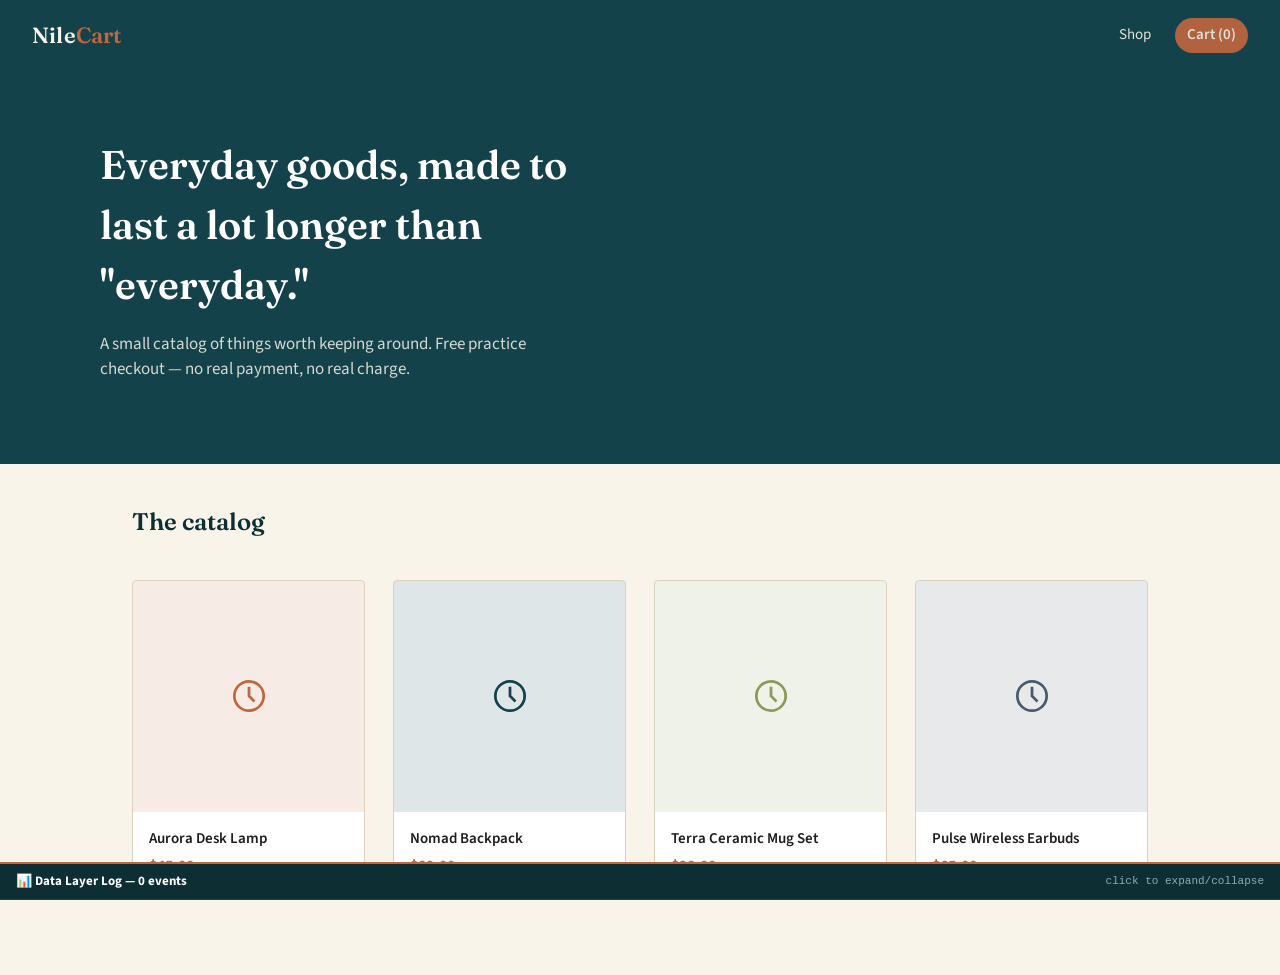
<file: index.html>
<!DOCTYPE html>
<html lang="en">
<head>
<meta charset="UTF-8">
<meta name="viewport" content="width=device-width, initial-scale=1.0">
<title>NileCart — Everyday goods, made well</title>
<link rel="stylesheet" href="style.css">
<link rel="preconnect" href="https://fonts.googleapis.com">
<link href="https://fonts.googleapis.com/css2?family=Fraunces:wght@600&family=Source+Sans+Pro:wght@400;600;700&display=swap" rel="stylesheet">

<!-- =====================================================================
     GTM INSTALL — STEP 1 of 2
     Paste your Google Tag Manager <head> snippet right below this comment,
     on EVERY page of this site (index / product / cart / checkout / thank-you).
     It looks like:

     <script>(function(w,d,s,l,i){...})(window,document,'script','dataLayer','GTM-XXXXXXX');</script>

     Do this AFTER you've confirmed the dataLayer.push() events are firing
     correctly in the debug panel at the bottom of each page — don't debug
     two unknowns (your code + GTM) at the same time.
     ===================================================================== -->
<!-- Google Tag Manager -->
<script>(function(w,d,s,l,i){w[l]=w[l]||[];w[l].push({'gtm.start':
new Date().getTime(),event:'gtm.js'});var f=d.getElementsByTagName(s)[0],
j=d.createElement(s),dl=l!='dataLayer'?'&l='+l:'';j.async=true;j.src=
'https://www.googletagmanager.com/gtm.js?id='+i+dl;f.parentNode.insertBefore(j,f);
})(window,document,'script','dataLayer','GTM-5LC8Z57F');</script>
<!-- End Google Tag Manager -->
</head>
<body>

<!-- GTM INSTALL — STEP 2 of 2: paste the <noscript><iframe ...> snippet
     immediately after the opening <body> tag, above everything else. -->
<!-- Google Tag Manager (noscript) -->
<noscript><iframe src="https://www.googletagmanager.com/ns.html?id=GTM-5LC8Z57F"
height="0" width="0" style="display:none;visibility:hidden"></iframe></noscript>
<!-- End Google Tag Manager (noscript) -->
<header class="site-header">
  <a href="index.html" class="brand">Nile<span>Cart</span></a>
  <nav class="nav-links">
    <a href="index.html">Shop</a>
    <a href="cart.html" class="cart-pill">Cart (<span id="cart-count">0</span>)</a>
  </nav>
</header>

<section class="hero">
  <div class="hero-inner">
    <h1>Everyday goods, made to last a lot longer than "everyday."</h1>
    <p>A small catalog of things worth keeping around. Free practice checkout — no real payment, no real charge.</p>
  </div>
</section>

<main class="page">
  <h2>The catalog</h2>
  <div class="grid" id="product-grid"></div>
</main>

<!-- ===================== DEBUG PANEL (teaching aid) ===================== -->
<div class="debug-panel" id="debug-panel">
  <div class="debug-panel-header" id="debug-header">
    <strong>📊 Data Layer Log — <span id="debug-count">0</span> events</strong>
    <span class="debug-toggle-hint">click to expand/collapse</span>
  </div>
  <div class="debug-panel-body" id="debug-body"></div>
</div>

<script src="script.js"></script>
<script>
  const grid = document.getElementById("product-grid");
  PRODUCTS.forEach(p => {
    const a = document.createElement("a");
    a.href = `product.html?id=${p.id}`;
    a.className = "card";
    a.innerHTML = `
      <div class="card-art" style="background:${p.color}22">
        <svg width="44" height="44" viewBox="0 0 24 24" fill="none" stroke="${p.color}" stroke-width="1.5">
          <circle cx="12" cy="12" r="8"/><path d="M12 7v5l3 3"/>
        </svg>
      </div>
      <div class="card-body">
        <div class="name">${p.name}</div>
        <div class="price">$${p.price.toFixed(2)}</div>
      </div>`;
    grid.appendChild(a);
  });

  // A view_item_list push here would be the natural next step once you're
  // comfortable with the single-item events on the other pages.
</script>
</body>
</html>
</file>
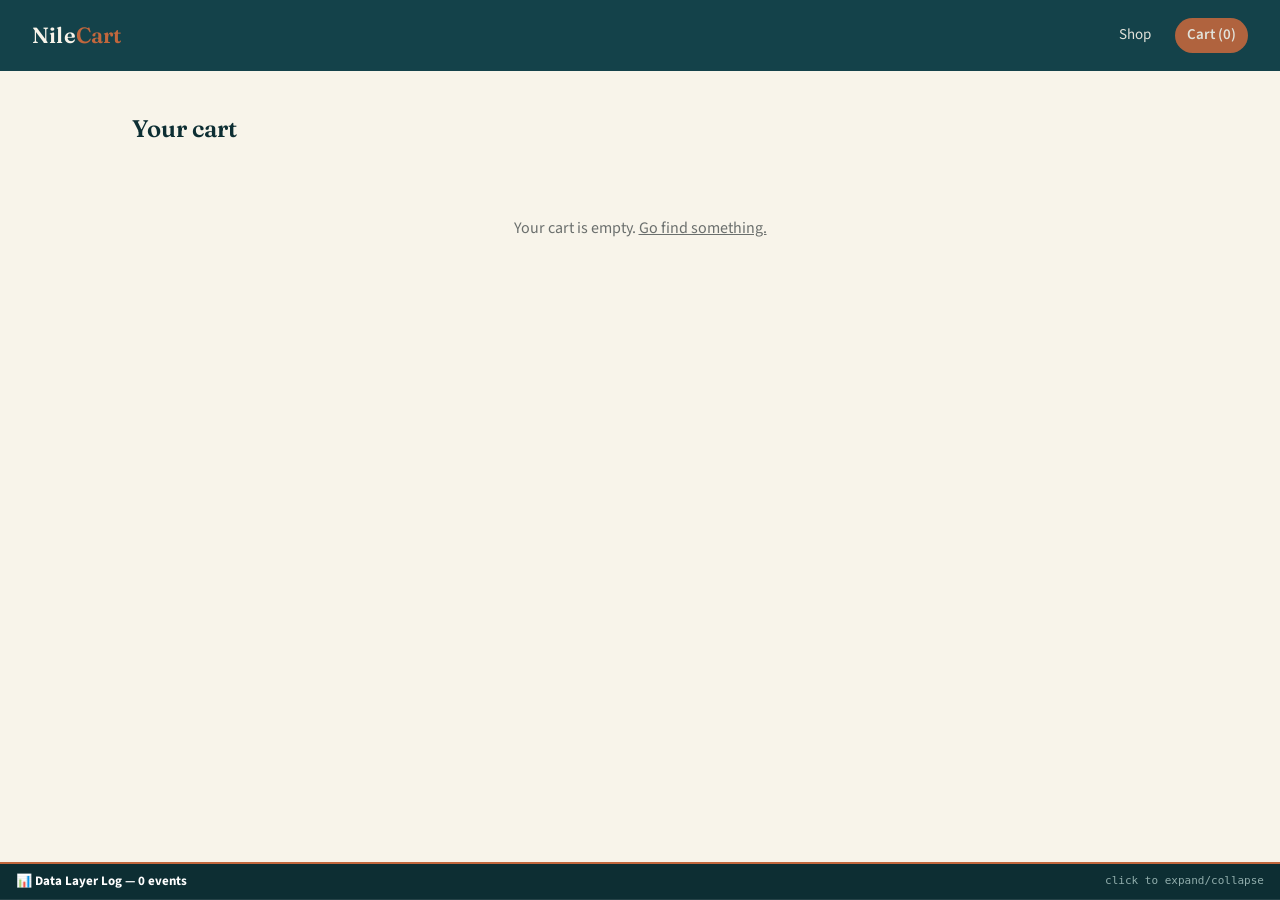
<file: cart.html>
<!DOCTYPE html>
<html lang="en">
<head>
<meta charset="UTF-8">
<meta name="viewport" content="width=device-width, initial-scale=1.0">
<title>Your cart — NileCart</title>
<link rel="stylesheet" href="style.css">
<link rel="preconnect" href="https://fonts.googleapis.com">
<link href="https://fonts.googleapis.com/css2?family=Fraunces:wght@600&family=Source+Sans+Pro:wght@400;600;700&display=swap" rel="stylesheet">

<!-- GTM STEP 1: paste <head> snippet here, same as index.html -->
<!-- Google Tag Manager -->
<script>(function(w,d,s,l,i){w[l]=w[l]||[];w[l].push({'gtm.start':
new Date().getTime(),event:'gtm.js'});var f=d.getElementsByTagName(s)[0],
j=d.createElement(s),dl=l!='dataLayer'?'&l='+l:'';j.async=true;j.src=
'https://www.googletagmanager.com/gtm.js?id='+i+dl;f.parentNode.insertBefore(j,f);
})(window,document,'script','dataLayer','GTM-5LC8Z57F');</script>
<!-- End Google Tag Manager -->
</head>
<body>
<!-- GTM STEP 2: paste <noscript> snippet here, same as index.html -->
<!-- Google Tag Manager (noscript) -->
<noscript><iframe src="https://www.googletagmanager.com/ns.html?id=GTM-5LC8Z57F"
height="0" width="0" style="display:none;visibility:hidden"></iframe></noscript>
<!-- End Google Tag Manager (noscript) -->
<header class="site-header">
  <a href="index.html" class="brand">Nile<span>Cart</span></a>
  <nav class="nav-links">
    <a href="index.html">Shop</a>
    <a href="cart.html" class="cart-pill">Cart (<span id="cart-count">0</span>)</a>
  </nav>
</header>

<main class="page">
  <h2>Your cart</h2>
  <div id="cart-root"></div>
</main>

<div class="debug-panel" id="debug-panel">
  <div class="debug-panel-header" id="debug-header">
    <strong>📊 Data Layer Log — <span id="debug-count">0</span> events</strong>
    <span class="debug-toggle-hint">click to expand/collapse</span>
  </div>
  <div class="debug-panel-body" id="debug-body"></div>
</div>

<script src="script.js"></script>
<script>
  function renderCart() {
    const root = document.getElementById("cart-root");
    const items = cartWithDetails();

    if (items.length === 0) {
      root.innerHTML = `<div class="empty-state">Your cart is empty. <a href="index.html">Go find something.</a></div>`;
      return;
    }

    const rows = items.map(i => `
      <div class="cart-row">
        <div class="swatch" style="background:${i.product.color}"></div>
        <div class="meta">
          <div class="name">${i.product.name}</div>
          <div class="qty">Qty ${i.qty} · $${i.product.price.toFixed(2)} each</div>
        </div>
        <div class="line-total">$${(i.product.price * i.qty).toFixed(2)}</div>
        <button class="remove" data-id="${i.id}">Remove</button>
      </div>
    `).join("");

    const total = cartTotal();

    root.innerHTML = `
      ${rows}
      <div class="summary-box">
        <div class="summary-line"><span>Subtotal</span><span>$${total.toFixed(2)}</span></div>
        <div class="summary-line total"><span>Total</span><span>$${total.toFixed(2)}</span></div>
        <a href="checkout.html" class="btn" style="margin-top:16px; display:inline-block;">Proceed to checkout</a>
      </div>
    `;

    root.querySelectorAll(".remove").forEach(btn => {
      btn.addEventListener("click", () => {
        removeFromCart(btn.dataset.id);
        renderCartBadge();
        renderCart();
      });
    });
  }

  renderCart();

  // ---- EVENT: view_cart ----
  // Fires once when the cart page loads, IF there's something in it.
  // (Firing an ecommerce event with an empty items array is a common
  // real-world bug — guard against it, like we're doing here.)
  const items = cartWithDetails();
  if (items.length > 0) {
    pushDL({
      event: "view_cart",
      ecommerce: {
        currency: "USD",
        value: cartTotal(),
        items: items.map(i => itemPayload(i.product, i.qty))
      }
    });
  }
</script>
</body>
</html>
</file>
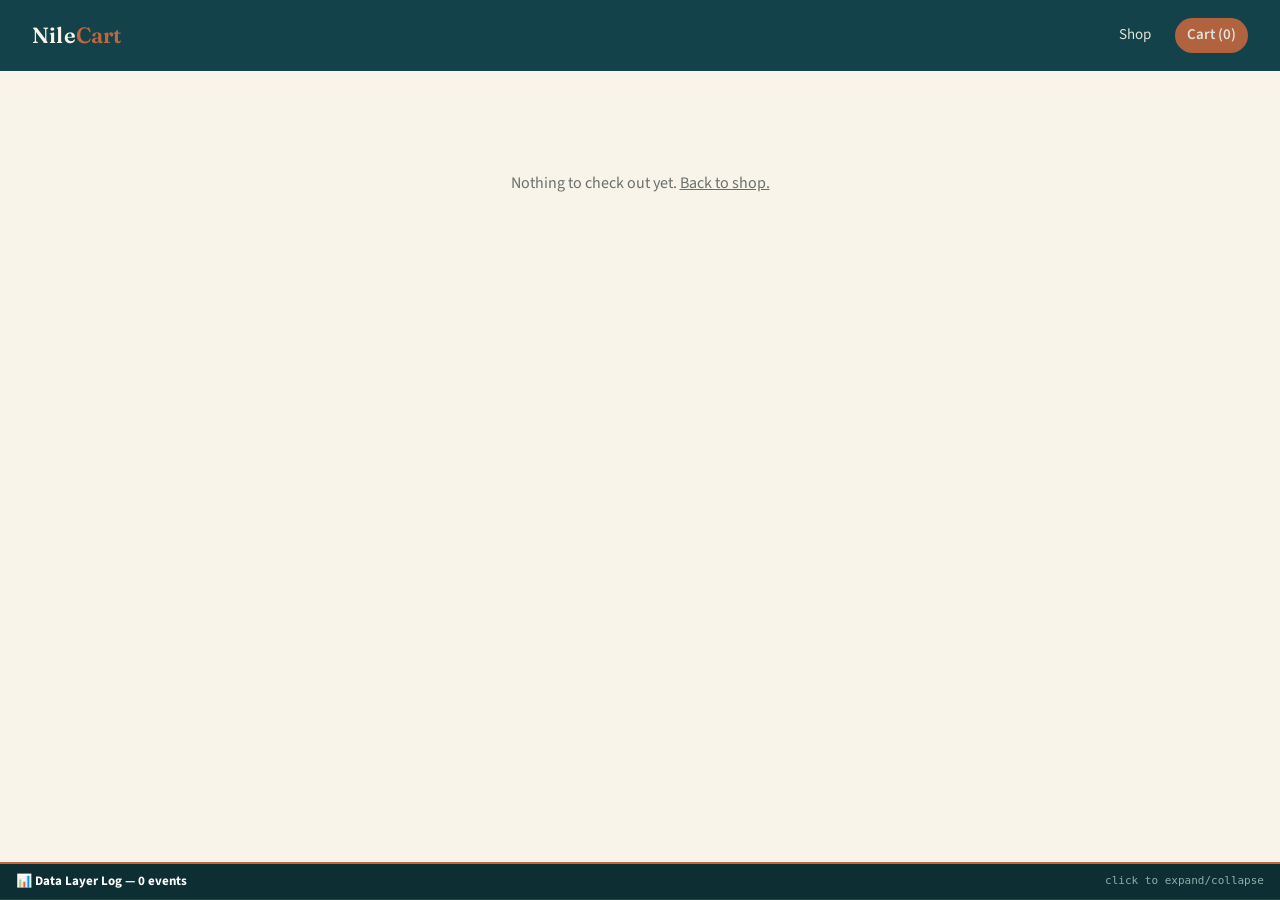
<file: checkout.html>
<!DOCTYPE html>
<html lang="en">
<head>
<meta charset="UTF-8">
<meta name="viewport" content="width=device-width, initial-scale=1.0">
<title>Checkout — NileCart</title>
<link rel="stylesheet" href="style.css">
<link rel="preconnect" href="https://fonts.googleapis.com">
<link href="https://fonts.googleapis.com/css2?family=Fraunces:wght@600&family=Source+Sans+Pro:wght@400;600;700&display=swap" rel="stylesheet">

<!-- GTM STEP 1: paste <head> snippet here, same as index.html -->
<!-- Google Tag Manager -->
<script>(function(w,d,s,l,i){w[l]=w[l]||[];w[l].push({'gtm.start':
new Date().getTime(),event:'gtm.js'});var f=d.getElementsByTagName(s)[0],
j=d.createElement(s),dl=l!='dataLayer'?'&l='+l:'';j.async=true;j.src=
'https://www.googletagmanager.com/gtm.js?id='+i+dl;f.parentNode.insertBefore(j,f);
})(window,document,'script','dataLayer','GTM-5LC8Z57F');</script>
<!-- End Google Tag Manager -->
</head>
<body>
<!-- GTM STEP 2: paste <noscript> snippet here, same as index.html -->
<!-- Google Tag Manager (noscript) -->
<noscript><iframe src="https://www.googletagmanager.com/ns.html?id=GTM-5LC8Z57F"
height="0" width="0" style="display:none;visibility:hidden"></iframe></noscript>
<!-- End Google Tag Manager (noscript) -->
<header class="site-header">
  <a href="index.html" class="brand">Nile<span>Cart</span></a>
  <nav class="nav-links">
    <a href="index.html">Shop</a>
    <a href="cart.html" class="cart-pill">Cart (<span id="cart-count">0</span>)</a>
  </nav>
</header>

<main class="page" id="page-root"></main>

<div class="debug-panel" id="debug-panel">
  <div class="debug-panel-header" id="debug-header">
    <strong>📊 Data Layer Log — <span id="debug-count">0</span> events</strong>
    <span class="debug-toggle-hint">click to expand/collapse</span>
  </div>
  <div class="debug-panel-body" id="debug-body"></div>
</div>

<script src="script.js"></script>
<script>
  const root = document.getElementById("page-root");
  const items = cartWithDetails();

  if (items.length === 0) {
    root.innerHTML = `<div class="empty-state">Nothing to check out yet. <a href="index.html">Back to shop.</a></div>`;
  } else {
    const total = cartTotal();
    root.innerHTML = `
      <h2>Checkout</h2>
      <form class="form-grid" id="checkout-form">
        <div>
          <label for="name">Full name</label>
          <input id="name" required>
        </div>
        <div>
          <label for="email">Email</label>
          <input id="email" type="email" required>
        </div>
        <div>
          <label for="address">Shipping address</label>
          <input id="address" required>
        </div>
        <div class="summary-box">
          <div class="summary-line"><span>Items (${items.reduce((n,i)=>n+i.qty,0)})</span><span>$${total.toFixed(2)}</span></div>
          <div class="summary-line total"><span>Total due</span><span>$${total.toFixed(2)}</span></div>
        </div>
        <button type="submit" class="btn">Place order (practice — no real charge)</button>
      </form>
    `;

    // ---- EVENT: begin_checkout ----
    // Fires once when the checkout page loads with items present.
    pushDL({
      event: "begin_checkout",
      ecommerce: {
        currency: "USD",
        value: total,
        items: items.map(i => itemPayload(i.product, i.qty))
      }
    });

    document.getElementById("checkout-form").addEventListener("submit", (e) => {
      e.preventDefault();
      const orderId = "NC" + Date.now().toString().slice(-8);
      const orderTotal = cartTotal();
      const orderItems = cartWithDetails();

      // ---- EVENT: purchase ----
      // This is the highest-stakes event on the whole site — it's the one
      // Meta CAPI, Google Ads conversion tracking and GA4 revenue reporting
      // all key off. transaction_id must be unique per order (used later for
      // deduplication between browser-side and server-side events).
      pushDL({
        event: "purchase",
            event_id: orderId,
        ecommerce: {
          transaction_id: orderId,
          currency: "USD",
          value: orderTotal,
          items: orderItems.map(i => itemPayload(i.product, i.qty))
        }
      });

      sessionStorage.setItem("nilecart_last_order", JSON.stringify({
        orderId, total: orderTotal, items: orderItems.map(i => ({ name: i.product.name, qty: i.qty, price: i.product.price }))
      }));
      writeCart([]);
      window.location.href = "thank-you.html";
    });
  }
</script>
</body>
</html>
</file>
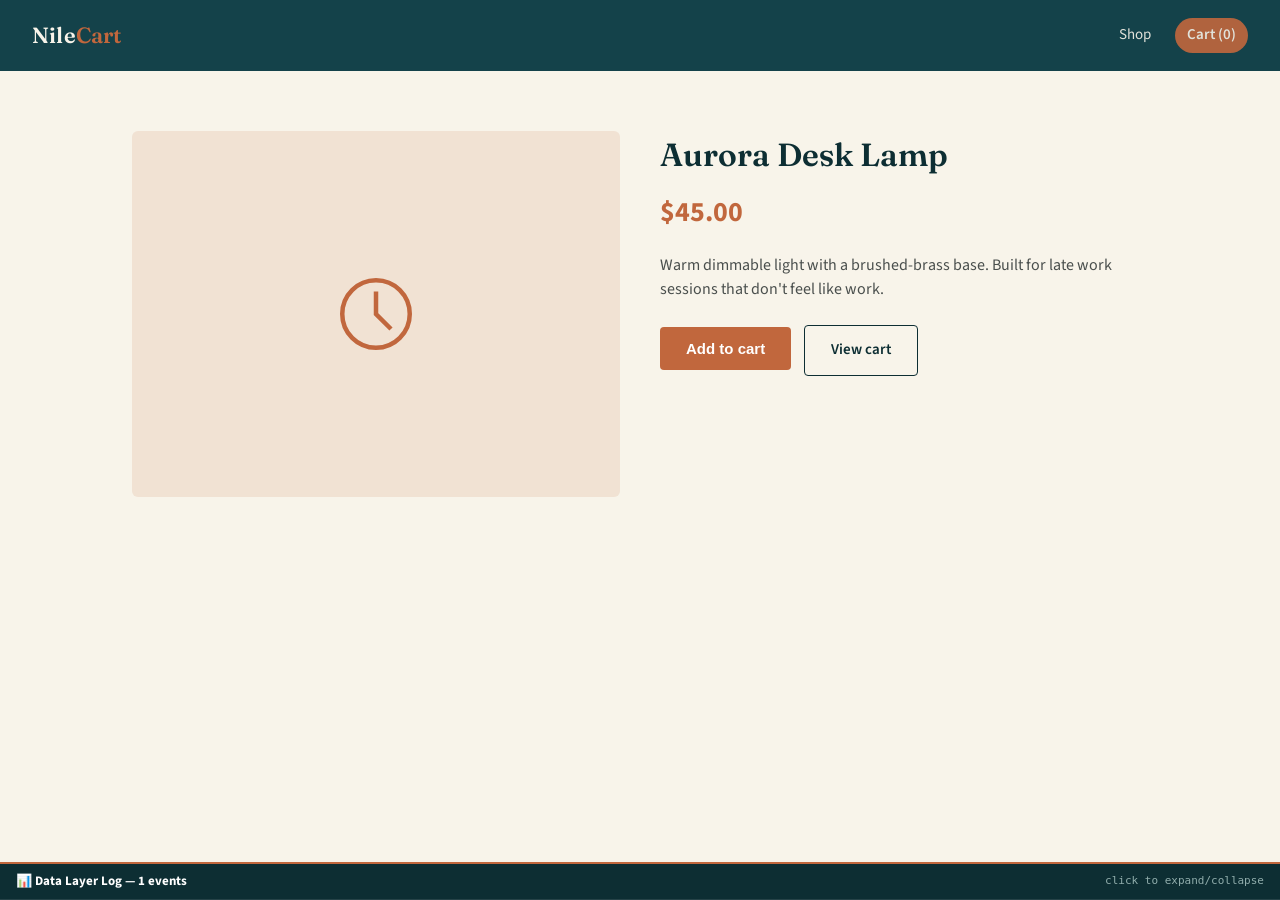
<file: product.html>
<!DOCTYPE html>
<html lang="en">
<head>
<meta charset="UTF-8">
<meta name="viewport" content="width=device-width, initial-scale=1.0">
<title>Product — NileCart</title>
<link rel="stylesheet" href="style.css">
<link rel="preconnect" href="https://fonts.googleapis.com">
<link href="https://fonts.googleapis.com/css2?family=Fraunces:wght@600&family=Source+Sans+Pro:wght@400;600;700&display=swap" rel="stylesheet">

<!-- GTM STEP 1: paste <head> snippet here, same as index.html -->
<!-- Google Tag Manager -->
<script>(function(w,d,s,l,i){w[l]=w[l]||[];w[l].push({'gtm.start':
new Date().getTime(),event:'gtm.js'});var f=d.getElementsByTagName(s)[0],
j=d.createElement(s),dl=l!='dataLayer'?'&l='+l:'';j.async=true;j.src=
'https://www.googletagmanager.com/gtm.js?id='+i+dl;f.parentNode.insertBefore(j,f);
})(window,document,'script','dataLayer','GTM-5LC8Z57F');</script>
<!-- End Google Tag Manager -->
</head>
<body>
<!-- GTM STEP 2: paste <noscript> snippet here, same as index.html -->
<!-- Google Tag Manager (noscript) -->
<noscript><iframe src="https://www.googletagmanager.com/ns.html?id=GTM-5LC8Z57F"
height="0" width="0" style="display:none;visibility:hidden"></iframe></noscript>
<!-- End Google Tag Manager (noscript) -->
<header class="site-header">
  <a href="index.html" class="brand">Nile<span>Cart</span></a>
  <nav class="nav-links">
    <a href="index.html">Shop</a>
    <a href="cart.html" class="cart-pill">Cart (<span id="cart-count">0</span>)</a>
  </nav>
</header>

<main class="page" id="page-root">
  <!-- filled by script below once we know which product id is in the URL -->
</main>

<div class="debug-panel" id="debug-panel">
  <div class="debug-panel-header" id="debug-header">
    <strong>📊 Data Layer Log — <span id="debug-count">0</span> events</strong>
    <span class="debug-toggle-hint">click to expand/collapse</span>
  </div>
  <div class="debug-panel-body" id="debug-body"></div>
</div>

<script src="script.js"></script>
<script>
  const params = new URLSearchParams(window.location.search);
  const product = getProduct(params.get("id")) || PRODUCTS[0];
  const root = document.getElementById("page-root");

  root.innerHTML = `
    <div class="product-detail">
      <div class="product-art" style="background:${product.color}22">
        <svg width="90" height="90" viewBox="0 0 24 24" fill="none" stroke="${product.color}" stroke-width="1.2">
          <circle cx="12" cy="12" r="9"/><path d="M12 6v6l4 4"/>
        </svg>
      </div>
      <div class="product-info">
        <h1>${product.name}</h1>
        <div class="price">$${product.price.toFixed(2)}</div>
        <p class="desc">${product.desc}</p>
        <button class="btn" id="atc-btn">Add to cart</button>
        <a href="cart.html" class="btn secondary" style="margin-left:10px;">View cart</a>
      </div>
    </div>
  `;

  // ---- EVENT 1: view_item ----
  // Fires once, as soon as the product page finishes loading.
  pushDL({
    event: "view_item",
    ecommerce: {
      currency: "USD",
      value: product.price,
      items: [itemPayload(product, 1)]
    }
  });

  // ---- EVENT 2: add_to_cart ----
  // Fires on user action (button click), not on page load.
  document.getElementById("atc-btn").addEventListener("click", () => {
    addToCart(product.id, 1);
    renderCartBadge();
    pushDL({
      event: "add_to_cart",
      ecommerce: {
        currency: "USD",
        value: product.price,
        items: [itemPayload(product, 1)]
      }
    });
    const btn = document.getElementById("atc-btn");
    btn.textContent = "Added ✓";
    setTimeout(() => { btn.textContent = "Add to cart"; }, 1200);
  });
</script>
</body>
</html>
</file>
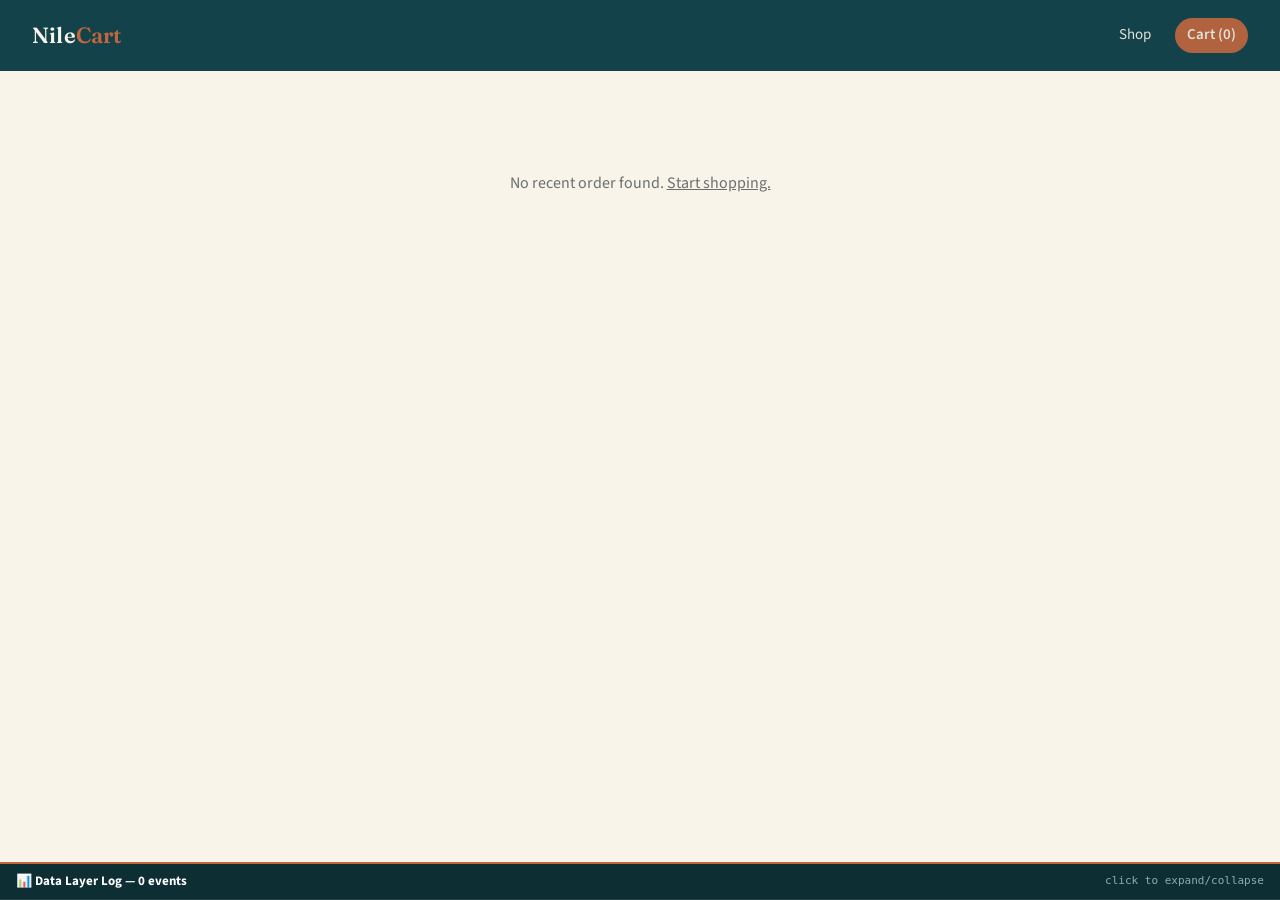
<file: thank-you.html>
<!DOCTYPE html>
<html lang="en">
<head>
<meta charset="UTF-8">
<meta name="viewport" content="width=device-width, initial-scale=1.0">
<title>Order confirmed — NileCart</title>
<link rel="stylesheet" href="style.css">
<link rel="preconnect" href="https://fonts.googleapis.com">
<link href="https://fonts.googleapis.com/css2?family=Fraunces:wght@600&family=Source+Sans+Pro:wght@400;600;700&display=swap" rel="stylesheet">

<!-- GTM STEP 1: paste <head> snippet here, same as index.html
     (the purchase event already fired on checkout.html before this
     redirect — this page does NOT re-fire it, on purpose: firing purchase
     twice, once on submit and once on the confirmation page, is one of the
     most common real-world double-counting bugs.) -->
<!-- Google Tag Manager -->
<script>(function(w,d,s,l,i){w[l]=w[l]||[];w[l].push({'gtm.start':
new Date().getTime(),event:'gtm.js'});var f=d.getElementsByTagName(s)[0],
j=d.createElement(s),dl=l!='dataLayer'?'&l='+l:'';j.async=true;j.src=
'https://www.googletagmanager.com/gtm.js?id='+i+dl;f.parentNode.insertBefore(j,f);
})(window,document,'script','dataLayer','GTM-5LC8Z57F');</script>
<!-- End Google Tag Manager -->
</head>
<body>
<!-- GTM STEP 2: paste <noscript> snippet here, same as index.html -->
<!-- Google Tag Manager (noscript) -->
<noscript><iframe src="https://www.googletagmanager.com/ns.html?id=GTM-5LC8Z57F"
height="0" width="0" style="display:none;visibility:hidden"></iframe></noscript>
<!-- End Google Tag Manager (noscript) -->
<header class="site-header">
  <a href="index.html" class="brand">Nile<span>Cart</span></a>
  <nav class="nav-links">
    <a href="index.html">Shop</a>
    <a href="cart.html" class="cart-pill">Cart (<span id="cart-count">0</span>)</a>
  </nav>
</header>

<main class="page" id="page-root"></main>

<div class="debug-panel" id="debug-panel">
  <div class="debug-panel-header" id="debug-header">
    <strong>📊 Data Layer Log — <span id="debug-count">0</span> events</strong>
    <span class="debug-toggle-hint">click to expand/collapse</span>
  </div>
  <div class="debug-panel-body" id="debug-body"></div>
</div>

<script src="script.js"></script>
<script>
  const root = document.getElementById("page-root");
  let order = null;
  try { order = JSON.parse(sessionStorage.getItem("nilecart_last_order")); } catch (e) {}

  if (!order) {
    root.innerHTML = `<div class="empty-state">No recent order found. <a href="index.html">Start shopping.</a></div>`;
  } else {
    const utms = getStoredUTMs();
    const utmRows = utms
      ? Object.entries(utms).map(([k, v]) => `<div class="summary-line"><span>${k}</span><span>${v}</span></div>`).join("")
      : `<div class="summary-line"><span colspan="2">No UTM parameters captured this session — try landing on the site with ?utm_source=meta&utm_medium=paid_social&utm_campaign=test_camp appended to the URL.</span></div>`;

    root.innerHTML = `
      <h2>Thanks — order ${order.orderId} is confirmed</h2>
      <p style="color:#4a4f4d;">This is a practice checkout. No real payment was taken.</p>
      <div class="summary-box">
        ${order.items.map(i => `<div class="summary-line"><span>${i.name} × ${i.qty}</span><span>$${(i.price * i.qty).toFixed(2)}</span></div>`).join("")}
        <div class="summary-line total"><span>Total</span><span>$${order.total.toFixed(2)}</span></div>
      </div>
      <h3 style="margin-top:32px;">Campaign context captured this session</h3>
      <div class="summary-box">${utmRows}</div>
    `;
  }
</script>
</body>
</html>
</file>
<file: style.css>
/* NileCart — GTM/Pixel Practice Lab
   Palette: deep teal (Nile water), warm sand, terracotta accent */

:root {
  --teal: #14424A;
  --teal-dark: #0D2E33;
  --sand: #EFE6D3;
  --sand-light: #F8F4EA;
  --terracotta: #C1673D;
  --ink: #1B1E1D;
  --white: #FFFFFF;
  --line: #DCD2BB;
}

* { box-sizing: border-box; }

body {
  margin: 0;
  font-family: 'Source Sans Pro', -apple-system, Segoe UI, sans-serif;
  color: var(--ink);
  background: var(--sand-light);
  line-height: 1.5;
}

h1, h2, h3 {
  font-family: 'Fraunces', Georgia, serif;
  font-weight: 600;
  margin: 0 0 0.4em 0;
  color: var(--teal-dark);
}

a { color: inherit; }

/* ---------- Header ---------- */
.site-header {
  background: var(--teal);
  color: var(--sand-light);
  padding: 18px 32px;
  display: flex;
  align-items: center;
  justify-content: space-between;
}

.brand {
  font-family: 'Fraunces', Georgia, serif;
  font-size: 22px;
  font-weight: 600;
  letter-spacing: 0.2px;
  text-decoration: none;
  color: var(--sand-light);
}

.brand span { color: var(--terracotta); }

.nav-links { display: flex; gap: 24px; align-items: center; }
.nav-links a { text-decoration: none; color: var(--sand-light); font-size: 15px; opacity: 0.9; }
.nav-links a:hover { opacity: 1; }

.cart-pill {
  background: var(--terracotta);
  color: var(--white);
  padding: 6px 12px;
  border-radius: 999px;
  font-size: 14px;
  font-weight: 600;
  text-decoration: none;
}

/* ---------- Layout ---------- */
.page {
  max-width: 1080px;
  margin: 0 auto;
  padding: 40px 32px 80px;
}

.hero {
  background: var(--teal);
  color: var(--sand-light);
  padding: 64px 32px;
  text-align: left;
}

.hero-inner { max-width: 1080px; margin: 0 auto; }
.hero h1 { color: var(--white); font-size: 40px; max-width: 520px; }
.hero p { max-width: 460px; opacity: 0.85; font-size: 17px; }

/* ---------- Product grid ---------- */
.grid {
  display: grid;
  grid-template-columns: repeat(2, 1fr);
  gap: 28px;
  margin-top: 40px;
}

@media (min-width: 720px) {
  .grid { grid-template-columns: repeat(4, 1fr); }
}

.card {
  background: var(--white);
  border: 1px solid var(--line);
  border-radius: 4px;
  overflow: hidden;
  text-decoration: none;
  color: var(--ink);
  display: block;
  transition: transform 0.15s ease, box-shadow 0.15s ease;
}
.card:hover { transform: translateY(-3px); box-shadow: 0 10px 24px rgba(20,66,74,0.12); }

.card-art {
  aspect-ratio: 1 / 1;
  display: flex;
  align-items: center;
  justify-content: center;
}

.card-body { padding: 16px; }
.card-body .name { font-weight: 600; font-size: 15px; margin-bottom: 4px; }
.card-body .price { color: var(--terracotta); font-weight: 700; }

/* ---------- Product detail ---------- */
.product-detail {
  display: grid;
  grid-template-columns: 1fr;
  gap: 40px;
  margin-top: 20px;
}
@media (min-width: 720px) {
  .product-detail { grid-template-columns: 1fr 1fr; }
}

.product-art {
  aspect-ratio: 4 / 3;
  border-radius: 6px;
  display: flex;
  align-items: center;
  justify-content: center;
}

.product-info .price { font-size: 28px; color: var(--terracotta); font-weight: 700; margin: 12px 0 20px; }
.product-info p.desc { color: #4a4f4d; margin-bottom: 24px; }

/* ---------- Buttons ---------- */
.btn {
  display: inline-block;
  background: var(--terracotta);
  color: var(--white);
  border: none;
  padding: 13px 26px;
  border-radius: 4px;
  font-size: 15px;
  font-weight: 600;
  cursor: pointer;
  text-decoration: none;
}
.btn:hover { background: #a8542f; }
.btn.secondary { background: transparent; color: var(--teal-dark); border: 1px solid var(--teal-dark); }
.btn.secondary:hover { background: var(--sand); }
.btn:disabled { opacity: 0.5; cursor: not-allowed; }

/* ---------- Cart / Checkout ---------- */
.cart-row {
  display: flex;
  align-items: center;
  gap: 16px;
  padding: 16px 0;
  border-bottom: 1px solid var(--line);
}
.cart-row .swatch { width: 56px; height: 56px; border-radius: 4px; flex-shrink: 0; }
.cart-row .meta { flex: 1; }
.cart-row .meta .name { font-weight: 600; }
.cart-row .meta .qty { color: #6b6f6d; font-size: 14px; }
.cart-row .line-total { font-weight: 700; }
.cart-row .remove { background: none; border: none; color: var(--terracotta); cursor: pointer; font-size: 13px; text-decoration: underline; padding: 0; }

.summary-box {
  background: var(--white);
  border: 1px solid var(--line);
  border-radius: 4px;
  padding: 24px;
  margin-top: 24px;
}
.summary-line { display: flex; justify-content: space-between; padding: 6px 0; font-size: 15px; }
.summary-line.total { font-weight: 700; font-size: 18px; border-top: 1px solid var(--line); margin-top: 8px; padding-top: 14px; }

.form-grid { display: grid; gap: 14px; max-width: 480px; }
.form-grid label { font-size: 13px; font-weight: 600; color: var(--teal-dark); display: block; margin-bottom: 4px; }
.form-grid input {
  width: 100%;
  padding: 11px 12px;
  border: 1px solid var(--line);
  border-radius: 4px;
  font-size: 15px;
  font-family: inherit;
}

.empty-state { padding: 60px 0; text-align: center; color: #6b6f6d; }

/* ---------- Debug panel (teaching aid) ---------- */
.debug-panel {
  position: fixed;
  bottom: 0;
  left: 0;
  right: 0;
  background: var(--teal-dark);
  color: #C9E4E0;
  font-family: 'SFMono-Regular', Consolas, monospace;
  font-size: 12px;
  max-height: 40vh;
  overflow-y: auto;
  border-top: 2px solid var(--terracotta);
  z-index: 999;
}
.debug-panel-header {
  display: flex;
  justify-content: space-between;
  align-items: center;
  padding: 8px 16px;
  background: var(--teal-dark);
  cursor: pointer;
  position: sticky;
  top: 0;
  border-bottom: 1px solid rgba(255,255,255,0.1);
}
.debug-panel-header strong { color: var(--white); font-family: 'Source Sans Pro', sans-serif; font-size: 13px; }
.debug-panel-body { padding: 8px 16px 16px; display: none; }
.debug-panel.open .debug-panel-body { display: block; }
.debug-entry { border-bottom: 1px dashed rgba(255,255,255,0.15); padding: 8px 0; }
.debug-entry .ev-name { color: #E8A87C; font-weight: 700; }
.debug-entry pre { margin: 4px 0 0; white-space: pre-wrap; word-break: break-word; }
.debug-toggle-hint { font-size: 11px; opacity: 0.7; }
</file>
